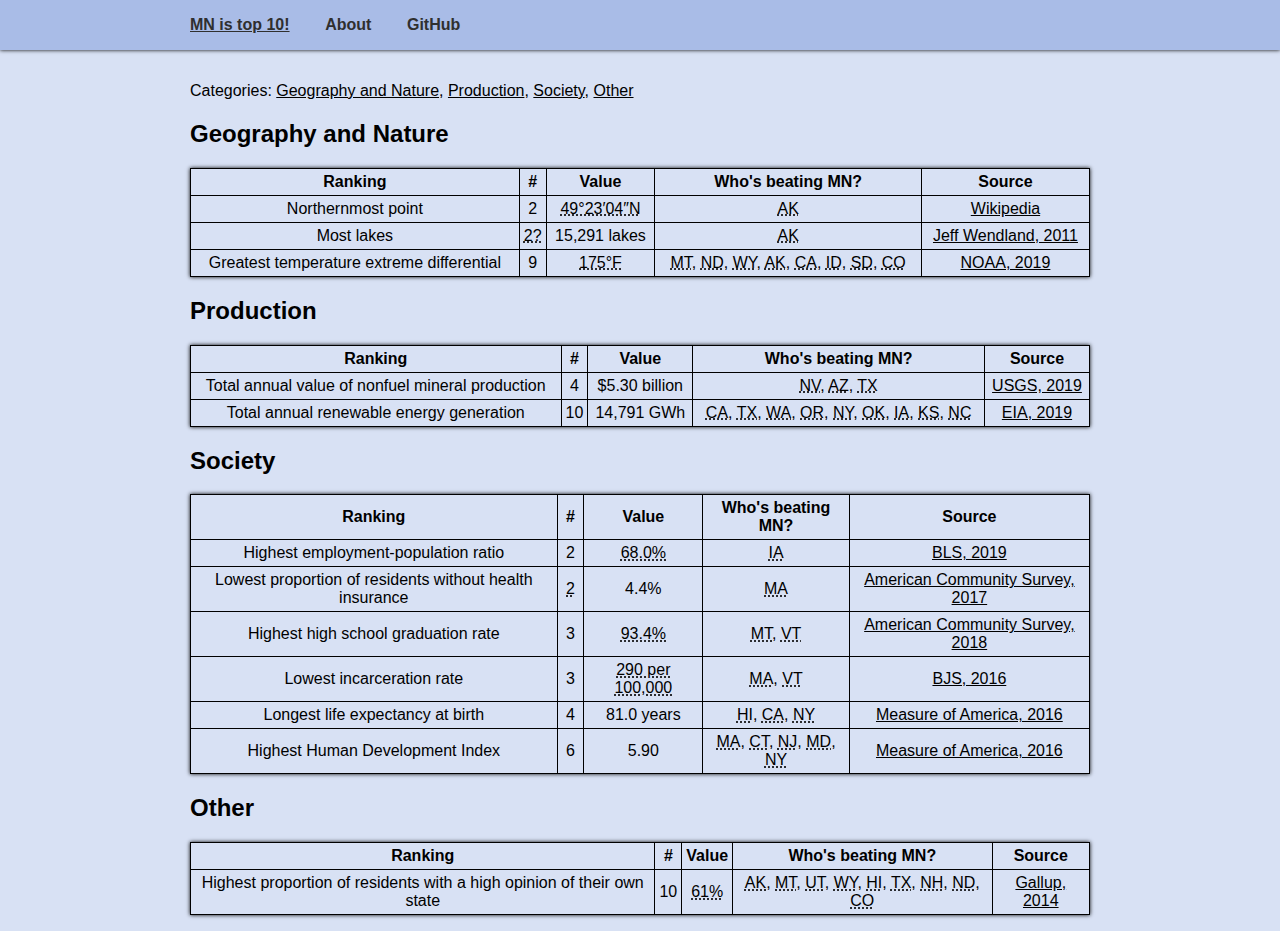
<file: index.html>
<!DOCTYPE html PUBLIC "-//W3C//DTD HTML 4.0 Transitional//EN" "http://www.w3.org/TR/REC-html40/loose.dtd">
<html lang="en">
<head>
<meta http-equiv="Content-Type" content="text/html; charset=UTF-8">
<title>MN is Top 10</title>
<link href="/style.css" rel="stylesheet" type="text/css">
<script>function t(e) { alert(e.target.title); }</script>
</head>
<body>
<header><div id="hdiv">
<a class="hlink current" href="/">MN is top 10!</a><a class="hlink" href="/about">About</a><a class="hlink" target="_blank" href="https://github.com/mnistop10/mnistop10.github.io">GitHub</a>
</div></header><div id="main">
<p>Categories: <a href="#geographyandnature">Geography and Nature</a>, <a href="#production">Production</a>, <a href="#society">Society</a>, <a href="#other">Other</a></p>
<h2 id="geographyandnature">Geography and Nature</h2>
<table>
<tr>
<th class="tc-statistic">Ranking</th>
<th class="tc-rank">#</th>
<th class="tc-value">Value</th>
<th class="tc-beatenby">Who's beating MN?</th>
<th class="tc-source">Source</th>
</tr>
<tr>
<td>Northernmost point</td>
<td>2</td>
<td><span class="dotted" title="Northwest Angle" ontouchstart="t(event)">49°23′04″N</span></td>
<td><span class="dotted" title="Alaska: 71°23′20″N" ontouchstart="t(event)">AK</span></td>
<td><a href="https://en.wikipedia.org/wiki/List_of_extreme_points_of_the_United_States" target="_blank">Wikipedia</a></td>
</tr>
<tr>
<td>Most lakes</td>
<td><span class="dotted" title="To be verified using USGS's NHD" ontouchstart="t(event)">2?</span></td>
<td>15,291 lakes</td>
<td><span class="dotted" title="Alaska: 3,000,000?" ontouchstart="t(event)">AK</span></td>
<td><a href="https://wizzley.com/what-state-has-the-most-lakes/" target="_blank">Jeff Wendland, 2011</a></td>
</tr>
<tr>
<td>Greatest temperature extreme differential</td>
<td>9</td>
<td><span class="dotted" title="-60°F – 115°F" ontouchstart="t(event)">175°F</span></td>
<td>
<span class="dotted" title="Montana: 187°F" ontouchstart="t(event)">MT</span>, <span class="dotted" title="North Dakota: 181°F" ontouchstart="t(event)">ND</span>, <span class="dotted" title="Wyoming: 181°F" ontouchstart="t(event)">WY</span>, <span class="dotted" title="Alaska: 180°F" ontouchstart="t(event)">AK</span>, <span class="dotted" title="California: 179°F" ontouchstart="t(event)">CA</span>, <span class="dotted" title="Idaho: 178°F" ontouchstart="t(event)">ID</span>, <span class="dotted" title="South Dakota: 178°F" ontouchstart="t(event)">SD</span>, <span class="dotted" title="Colorado: 176°F" ontouchstart="t(event)">CO</span>
</td>
<td><a href="https://www.ncdc.noaa.gov/extremes/scec/records/all/temp" target="_blank">NOAA, 2019</a></td>
</tr>
</table>
<h2 id="production">Production</h2>
<table>
<tr>
<th class="tc-statistic">Ranking</th>
<th class="tc-rank">#</th>
<th class="tc-value">Value</th>
<th class="tc-beatenby">Who's beating MN?</th>
<th class="tc-source">Source</th>
</tr>
<tr>
<td>Total annual value of nonfuel mineral production</td>
<td>4</td>
<td>$5.30 billion</td>
<td>
<span class="dotted" title="Nevada: $8.19 billion" ontouchstart="t(event)">NV</span>, <span class="dotted" title="Arizona: $6.97 billion" ontouchstart="t(event)">AZ</span>, <span class="dotted" title="Texas: $6.47 billion" ontouchstart="t(event)">TX</span>
</td>
<td><a href="https://pubs.usgs.gov/periodicals/mcs2020/mcs2020.pdf" target="_blank">USGS, 2019</a></td>
</tr>
<tr>
<td>Total annual renewable energy generation</td>
<td>10</td>
<td>14,791 GWh</td>
<td>
<span class="dotted" title="California: 100,830 GWh" ontouchstart="t(event)">CA</span>, <span class="dotted" title="Texas: 91,077 GWh" ontouchstart="t(event)">TX</span>, <span class="dotted" title="Washington: 75,549 GWh" ontouchstart="t(event)">WA</span>, <span class="dotted" title="Oregon: 38,588 GWh" ontouchstart="t(event)">OR</span>, <span class="dotted" title="New York: 36,936 GWh" ontouchstart="t(event)">NY</span>, <span class="dotted" title="Oklahoma: 31,077 GWh" ontouchstart="t(event)">OK</span>, <span class="dotted" title="Iowa: 27,545 GWh" ontouchstart="t(event)">IA</span>, <span class="dotted" title="Kansas: 21,601 GWh" ontouchstart="t(event)">KS</span>, <span class="dotted" title="North Carolina: 16,548 GWh" ontouchstart="t(event)">NC</span>
</td>
<td><a href="https://www.eia.gov/electricity/monthly/" target="_blank">EIA, 2019</a></td>
</tr>
</table>
<h2 id="society">Society</h2>
<table>
<tr>
<th class="tc-statistic">Ranking</th>
<th class="tc-rank">#</th>
<th class="tc-value">Value</th>
<th class="tc-beatenby">Who's beating MN?</th>
<th class="tc-source">Source</th>
</tr>
<tr>
<td>Highest employment-population ratio</td>
<td>2</td>
<td><span class="dotted" title="Employment percent of civilian noninstitutional population age 16 and older" ontouchstart="t(event)">68.0%</span></td>
<td><span class="dotted" title="Iowa: 68.5%" ontouchstart="t(event)">IA</span></td>
<td><a href="https://www.bls.gov/news.release/srgune.t02.htm" target="_blank">BLS, 2019</a></td>
</tr>
<tr>
<td>Lowest proportion of residents without health insurance</td>
<td><span class="dotted" title="Data missing from 5 states (DE, HI, ND, RI, VT)" ontouchstart="t(event)">2</span></td>
<td>4.4%</td>
<td><span class="dotted" title="Massachusetts: 2.8%" ontouchstart="t(event)">MA</span></td>
<td><a href="https://data.census.gov/cedsci/table?g=0100000US.04000.001&amp;hidePreview=true&amp;tid=ACSST1Y2017.S2702&amp;vintage=2017" target="_blank">American Community Survey, 2017</a></td>
</tr>
<tr>
<td>Highest high school graduation rate</td>
<td>3</td>
<td><span class="dotted" title="Proportion of residents 25 and older who have graduated high school or higher" ontouchstart="t(event)">93.4%</span></td>
<td>
<span class="dotted" title="Montana: 93.9%" ontouchstart="t(event)">MT</span>, <span class="dotted" title="Vermont: 93.5%" ontouchstart="t(event)">VT</span>
</td>
<td><a href="https://data.census.gov/cedsci/table?g=0100000US.04000.001&amp;hidePreview=true&amp;tid=ACSST1Y2018.S1501&amp;vintage=2018" target="_blank">American Community Survey, 2018</a></td>
</tr>
<tr>
<td>Lowest incarceration rate</td>
<td>3</td>
<td><span class="dotted" title="290 incarcerated per 100,000 residents of all ages" ontouchstart="t(event)">290 per 100,000</span></td>
<td>
<span class="dotted" title="Massachusetts: 280 per 100,000" ontouchstart="t(event)">MA</span>, <span class="dotted" title="Vermont: 280 per 100,000" ontouchstart="t(event)">VT</span>
</td>
<td><a href="https://www.bjs.gov/index.cfm?ty=pbdetail&amp;iid=6226" target="_blank">BJS, 2016</a></td>
</tr>
<tr>
<td>Longest life expectancy at birth</td>
<td>4</td>
<td>81.0 years</td>
<td>
<span class="dotted" title="Hawaii: 82.5 years" ontouchstart="t(event)">HI</span>, <span class="dotted" title="California: 81.5 years" ontouchstart="t(event)">CA</span>, <span class="dotted" title="New York: 81.3 years" ontouchstart="t(event)">NY</span>
</td>
<td><a href="https://measureofamerica.org/maps/?state%5Elife_expect%5Eall_all%5EHealth%5Ehealth" target="_blank">Measure of America, 2016</a></td>
</tr>
<tr>
<td>Highest Human Development Index</td>
<td>6</td>
<td>5.90</td>
<td>
<span class="dotted" title="Massachusetts: 6.36" ontouchstart="t(event)">MA</span>, <span class="dotted" title="Connecticut: 6.31" ontouchstart="t(event)">CT</span>, <span class="dotted" title="New Jersey: 6.25" ontouchstart="t(event)">NJ</span>, <span class="dotted" title="Maryland: 6.04" ontouchstart="t(event)">MD</span>, <span class="dotted" title="New York: 5.92" ontouchstart="t(event)">NY</span>
</td>
<td><a href="https://measureofamerica.org/maps/?state%5Ehdi%5Eall_all%5EHDI%5Ehdi" target="_blank">Measure of America, 2016</a></td>
</tr>
</table>
<h2 id="other">Other</h2>
<table>
<tr>
<th class="tc-statistic">Ranking</th>
<th class="tc-rank">#</th>
<th class="tc-value">Value</th>
<th class="tc-beatenby">Who's beating MN?</th>
<th class="tc-source">Source</th>
</tr>
<tr>
<td>Highest proportion of residents with a high opinion of their own state</td>
<td>10</td>
<td><span class="dotted" title='Residents who say their state is "Best or one of the best possible states to live"' ontouchstart="t(event)">61%</span></td>
<td>
<span class="dotted" title="Alaska: 77%" ontouchstart="t(event)">AK</span>, <span class="dotted" title="Montana: 77%" ontouchstart="t(event)">MT</span>, <span class="dotted" title="Utah: 70%" ontouchstart="t(event)">UT</span>, <span class="dotted" title="Wyoming: 69%" ontouchstart="t(event)">WY</span>, <span class="dotted" title="Hawaii: 68%" ontouchstart="t(event)">HI</span>, <span class="dotted" title="Texas: 68%" ontouchstart="t(event)">TX</span>, <span class="dotted" title="New Hampshire: 67%" ontouchstart="t(event)">NH</span>, <span class="dotted" title="North Dakota: 66%" ontouchstart="t(event)">ND</span>, <span class="dotted" title="Colorado: 65%" ontouchstart="t(event)">CO</span>
</td>
<td><a href="https://news.gallup.com/poll/168653/montanans-alaskans-say-states-among-top-places-live.aspx" target="_blank">Gallup, 2014</a></td>
</tr>
</table>
</div>
</body>
</html>
</file>
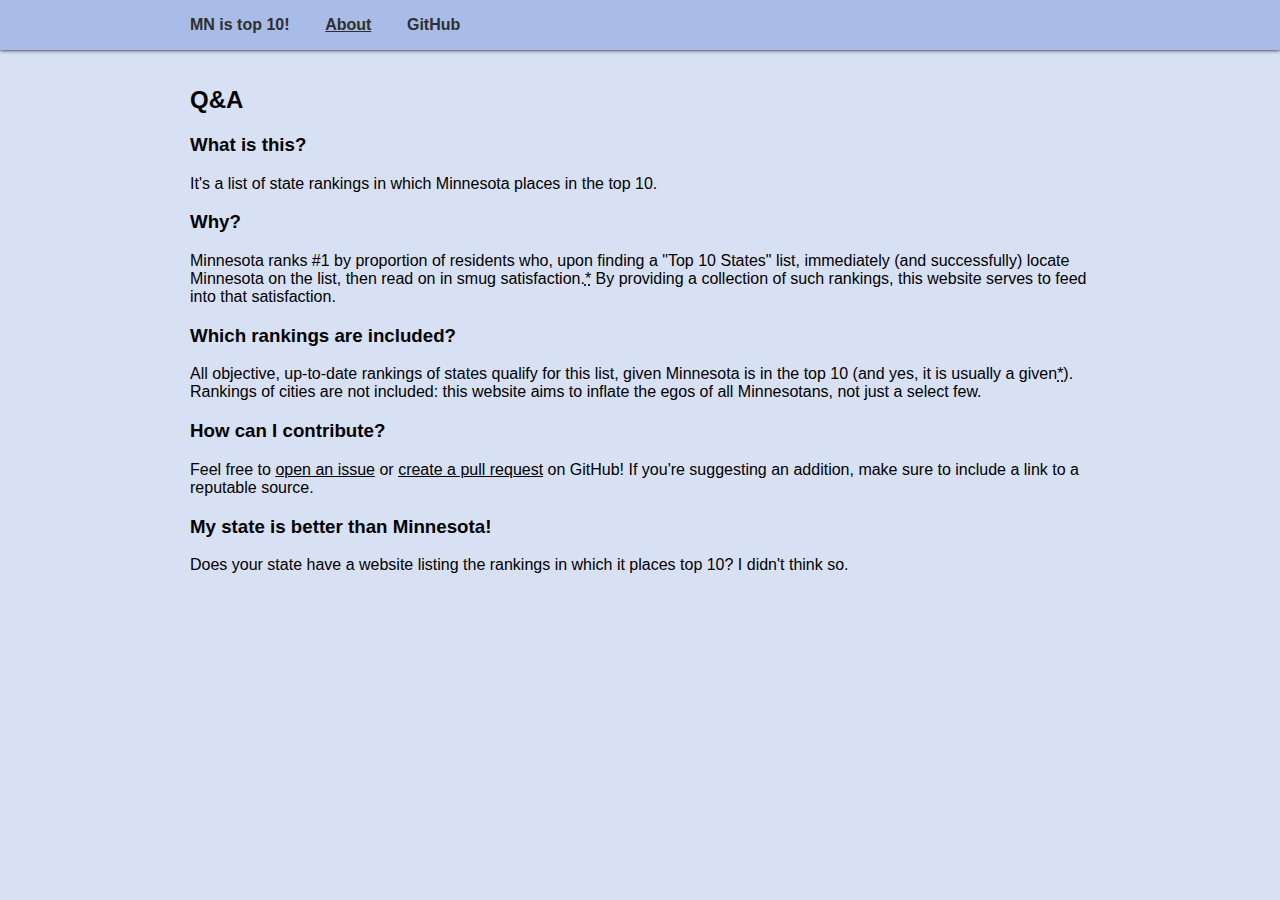
<file: about/index.html>
<!DOCTYPE html>
<html lang="en">
<head>
<title>MN is Top 10</title>
<link href="/style.css" rel="stylesheet" type="text/css">
<script>function t(e) { alert(e.target.title); }</script>
</head>
<body>
<header>
    <div id="hdiv">
        <a class="hlink" href="/">MN is top 10!</a><a class="hlink current" href="/about">About</a><a class="hlink" target="_blank" href="https://github.com/mnistop10/mnistop10.github.io">GitHub</a>
    </div>
</header>
<div id="main">
	<h2>Q&A</h2>
	<h3>What is this?</h3>
	<p>It's a list of state rankings in which Minnesota places in the top 10.</p>
	<h3>Why?</h3>
	<p>Minnesota ranks #1 by proportion of residents who, upon finding a "Top 10 States" list, immediately (and successfully) locate Minnesota on the list, then read on in smug satisfaction.<span class="dotted" title="This data has not been verified" ontouchstart="t(event)">*</span> By providing a collection of such rankings, this website serves to feed into that satisfaction.</p>
	<h3>Which rankings are included?</h3>
	<p>All objective, up-to-date rankings of states qualify for this list, given Minnesota is in the top 10 (and yes, it is usually a given<span class="dotted" title="This data has not been verified" ontouchstart="t(event)">*</span>). Rankings of cities are not included: this website aims to inflate the egos of all Minnesotans, not just a select few.</p>
	<h3>How can I contribute?</h3>
	<p>Feel free to <a href="https://github.com/mnistop10/mnistop10.github.io/issues/new" target="_blank">open an issue</a> or <a href="https://github.com/mnistop10/mnistop10.github.io/pulls" target="_blank">create a pull request</a> on GitHub! If you're suggesting an addition, make sure to include a link to a reputable source.</p>
	<h3>My state is better than Minnesota!</h3>
	<p>Does your state have a website listing the rankings in which it places top 10? I didn't think so.</p>
</div>
</body>
</html>
</file>
<file: style.css>
body {
    font-family: Verdana, sans-serif;
    margin: 0px;
    background-color: rgba(61, 104, 201, 0.2);
}

header {
    background-color: rgba(61, 104, 201, 0.3);
    box-shadow: 0px 0px 4px #000;
}

a {
    color: #000;
}

#hdiv {
    max-width: 900px;
    margin: auto;
    padding: 1em;
    font-weight: bold;
}

.hlink {
    color: #2f2f2f;
    margin-right: 4ch;
    text-decoration: none;
}

.hlink:hover {
    color: #000;
}

.hlink:active {
    color: #3f3f3f;
}

.hlink.current {
    text-decoration: underline;
}

#main {
    max-width: 900px;
    margin: auto;
    padding: 1em;
}

table {
    min-width: 900px;
    margin: auto;
    border: 1px solid #000;
    border-collapse: collapse;
    box-shadow: 0px 0px 4px #000;
    text-align: center;
}

th, td {
    padding: 4px;
    border: 1px solid black;
}

.tc-statistic {
}

.tc-rank {
    width: 2ch;
}

.tc-value {
}

.tc-beatenby {
}

.tc-source {
}

.tc-date {
}

.dotted {
    text-decoration: underline;
    text-decoration-style: dotted;
}
</file>
